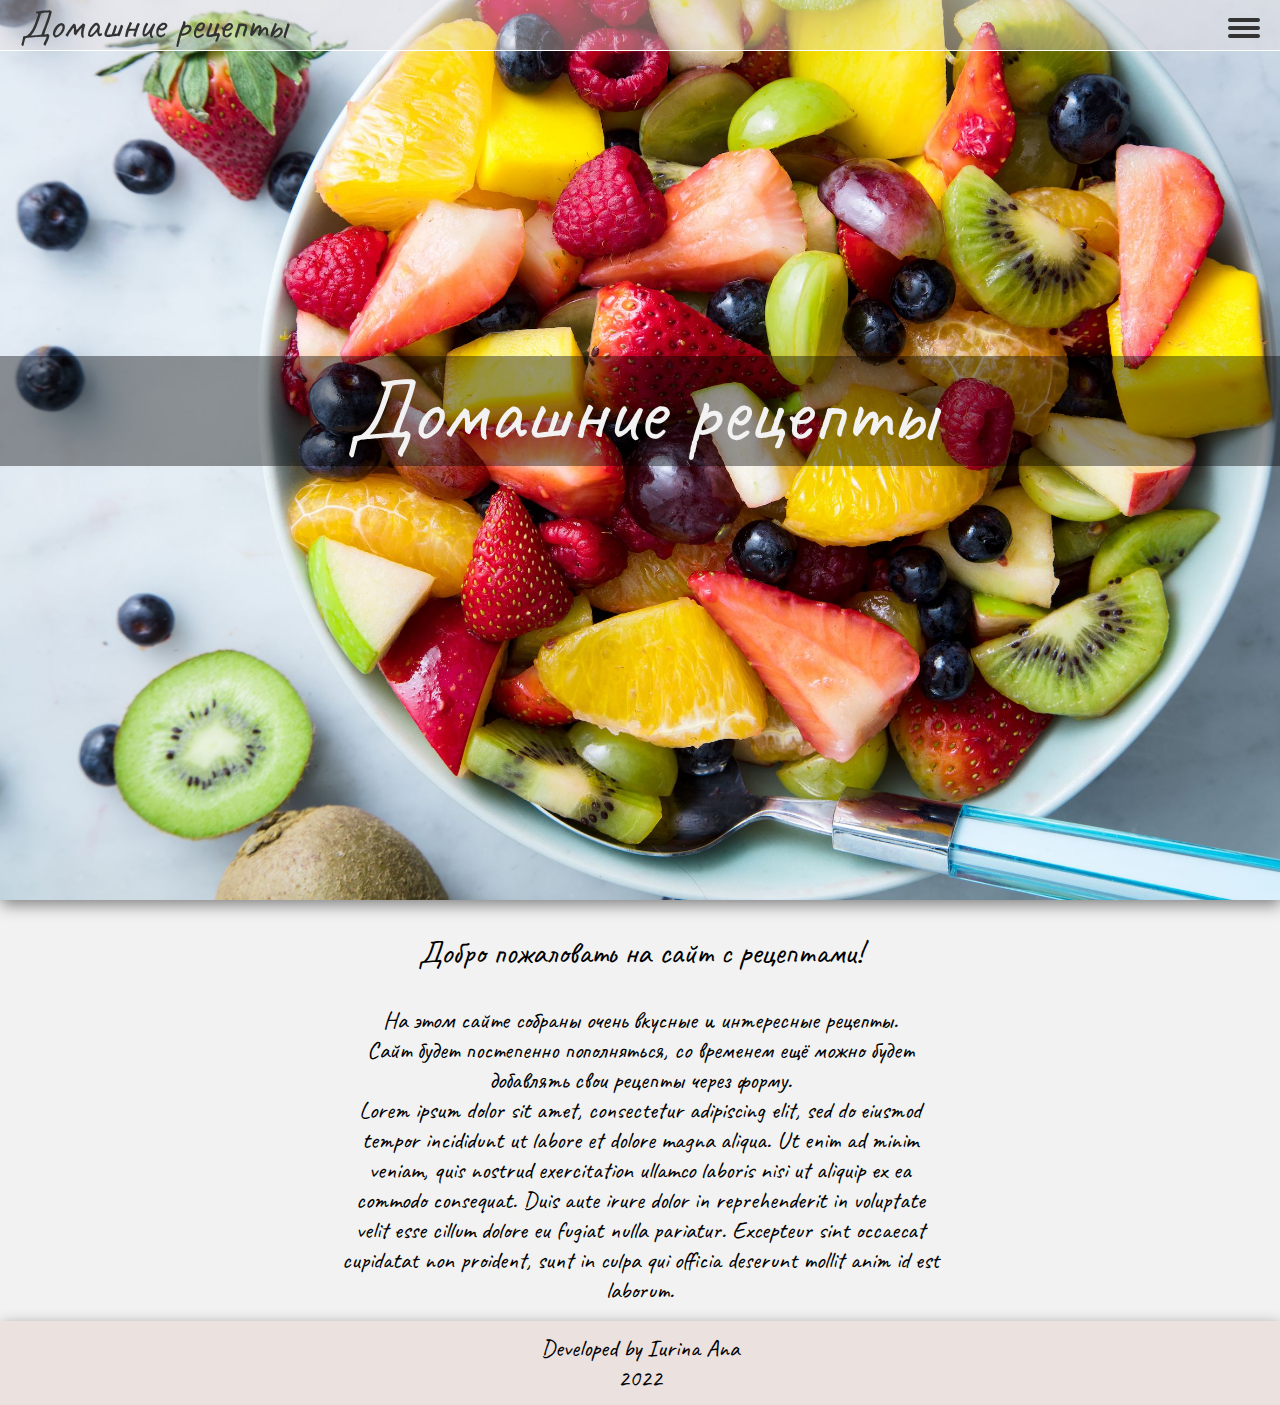
<file: index.html>
<!DOCTYPE html>
<html lang="en">

<head>
    <meta charset="UTF-8">
    <meta http-equiv="X-UA-Compatible" content="IE=edge">
    <meta name="viewport" content="width=device-width, initial-scale=1.0">
    <title>Рецепты - главная страница</title>
    <link rel="shortcut icon" href="img/favicon.ico">
    <link rel="stylesheet" href="reset.css">
    <link rel="stylesheet" href="styles.css">
    <link rel="stylesheet" media="(orientation: portrait) and (max-width: 479px)" href="mobile.css">
</head>

<body>
    <header>
       <span class="headerText">Домашние рецепты</span> 
       <div class="hamburger-menu">
        <input id="menu__toggle" type="checkbox" />
        <label class="menu__btn" for="menu__toggle">
            <span></span>
        </label>
        <ul class="menu__box">
            <li><a class="menu__item" href="./recipes/Kabachki.html"> Оладьи из кабачков</a></li>
            <li><a class="menu__item" href="./recipes/pomodoro.html">Фаршированные помидорки</a></li>
            <li><a class="menu__item" href="#">Разное</a></li>
            <li><a class="menu__item" href="contacts.html">Обратная связь</a></li>
        </ul>
    </div>
    </header>

    <section class="homeSection">
        <h1>Домашние рецепты</h1>
    </section>

    <main class="homeMain">
        <h3>Добро пожаловать на сайт с рецептами!</h3>
        На этом сайте собраны очень вкусные и интересные рецепты. <br>
        Сайт будет постепенно пополняться, со временем ещё можно будет добавлять свои рецепты через форму. <br>
        Lorem ipsum dolor sit amet, consectetur adipiscing elit, sed do eiusmod tempor incididunt ut labore et dolore
        magna aliqua.
        Ut enim ad minim veniam, quis nostrud exercitation ullamco laboris nisi ut aliquip ex ea commodo consequat.
        Duis aute irure dolor in reprehenderit in voluptate velit esse cillum dolore eu fugiat nulla pariatur.
        Excepteur sint occaecat cupidatat non proident, sunt in culpa qui officia deserunt mollit anim id est
        laborum. <br>
    </main>
    <footer>
        <p>Developed by Iurina Ana <br>
            2022 </p>
    </footer>
</body>

</html>
</file>
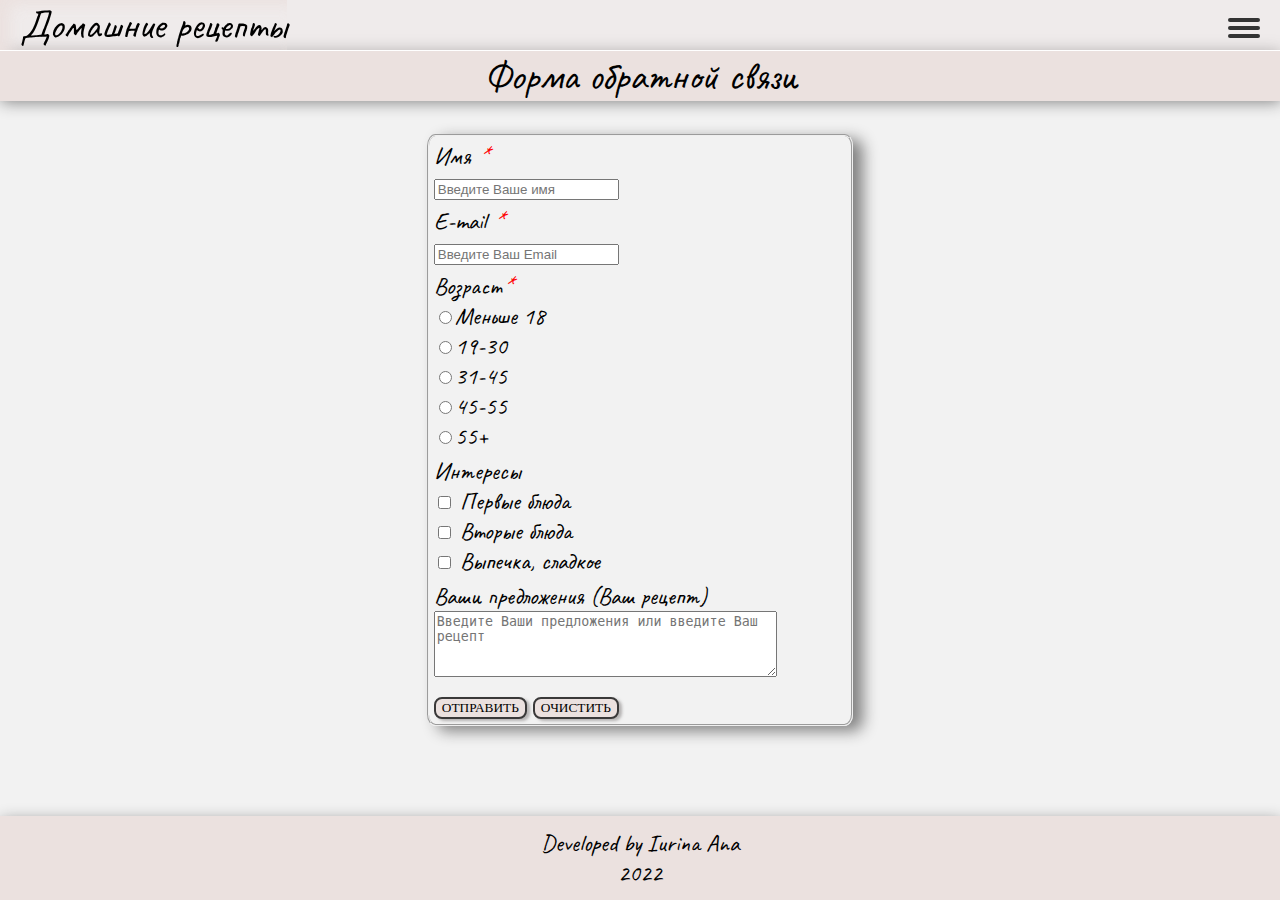
<file: contacts.html>
<!DOCTYPE html>
<html lang="en">

<head>
    <meta charset="UTF-8">
    <meta http-equiv="X-UA-Compatible" content="IE=edge">
    <meta name="viewport" content="width=device-width, initial-scale=1.0">
    <title>Контакты</title>
    <link rel="shortcut icon" href="img/favicon.ico">
    <link rel="stylesheet" href="reset.css">
    <link rel="stylesheet" href="styles.css">
    <link rel="stylesheet" media="(orientation: portrait) and (max-width: 479px)" href="mobile.css">
</head>

<body>
    <header>
        <a href="index.html" class="headerText"> Домашние рецепты </a>
        <div class="hamburger-menu">
            <input id="menu__toggle" type="checkbox" />
            <label class="menu__btn" for="menu__toggle">
                <span></span>
            </label>
            <ul class="menu__box">
                <li><a class="menu__item" href="./recipes/Kabachki.html"> Оладьи из кабачков</a></li>
                <li><a class="menu__item" href="./recipes/pomodoro.html">Фаршированные помидорки</a></li>
                <li><a class="menu__item" href="#">Разное</a></li>
                <li><a class="menu__item" href="#">Обратная связь</a></li>
            </ul>
        </div>
    </header>
    <main>
        <h2>Форма обратной связи</h2>
        <form action="">
            <FIeldset>
                <p>Имя <em>*</em><br>
                    <input type="text" id="name" placeholder="Введите Ваше имя">
                </p>
                <p>E-mail <em>*</em><br>
                    <input type="email" id="email" placeholder="Введите Ваш Email">
                </p>
                <p>Возраст<em>*</em><br>
                    <input type="radio" name="answer" value="Less than 18" id="lessThan18"><label
                        for="lessThan18">Меньше
                        18</label> <br>
                    <input type="radio" name="answer" value="19-30" id="19-30"><label for="19-30">19-30</label> <br>
                    <input type="radio" name="answer" value="31-45" id="31-45"><label for="31-45">31-45</label> <br>
                    <input type="radio" name="answer" value="45-55" id="45-55"><label for="45-55">45-55</label> <br>
                    <input type="radio" name="answer" value="55+" id="55+"><label for="55+">55+</label> <br>
                </p>
                <p>Интересы <br>
                    <input type="checkbox" name="firstCourse" value="firstCourse" id="firstCourse"><label
                        for="firstCourse"> Первые блюда
                    </label><br>
                    <input type="checkbox" name="secondCourse" value="secondCourse" id="secondCourse"><label
                        for="secondCourse"> Вторые блюда
                    </label><br>
                    <input type="checkbox" name="baking" value="baking" id="baking"><label for="baking"> Выпечка,
                        сладкое </label><br>
                </p>
                <p>Ваши предложения (Ваш рецепт)<br>
                    <textarea name="proposals" id="proposals" cols="40" rows="4"
                        placeholder="Введите Ваши предложения или введите Ваш рецепт"></textarea>
                </p>
                <p> <input type="submit" value="ОТПРАВИТЬ" class="contactsButton">
                    <input type="reset" value="ОЧИСТИТЬ" class="contactsButton">
                </p>
            </FIeldset>
        </form>
    </main>
    <footer>
        <p>Developed by Iurina Ana <br>
            2022 </p>
    </footer>
</body>

</html>
</file>
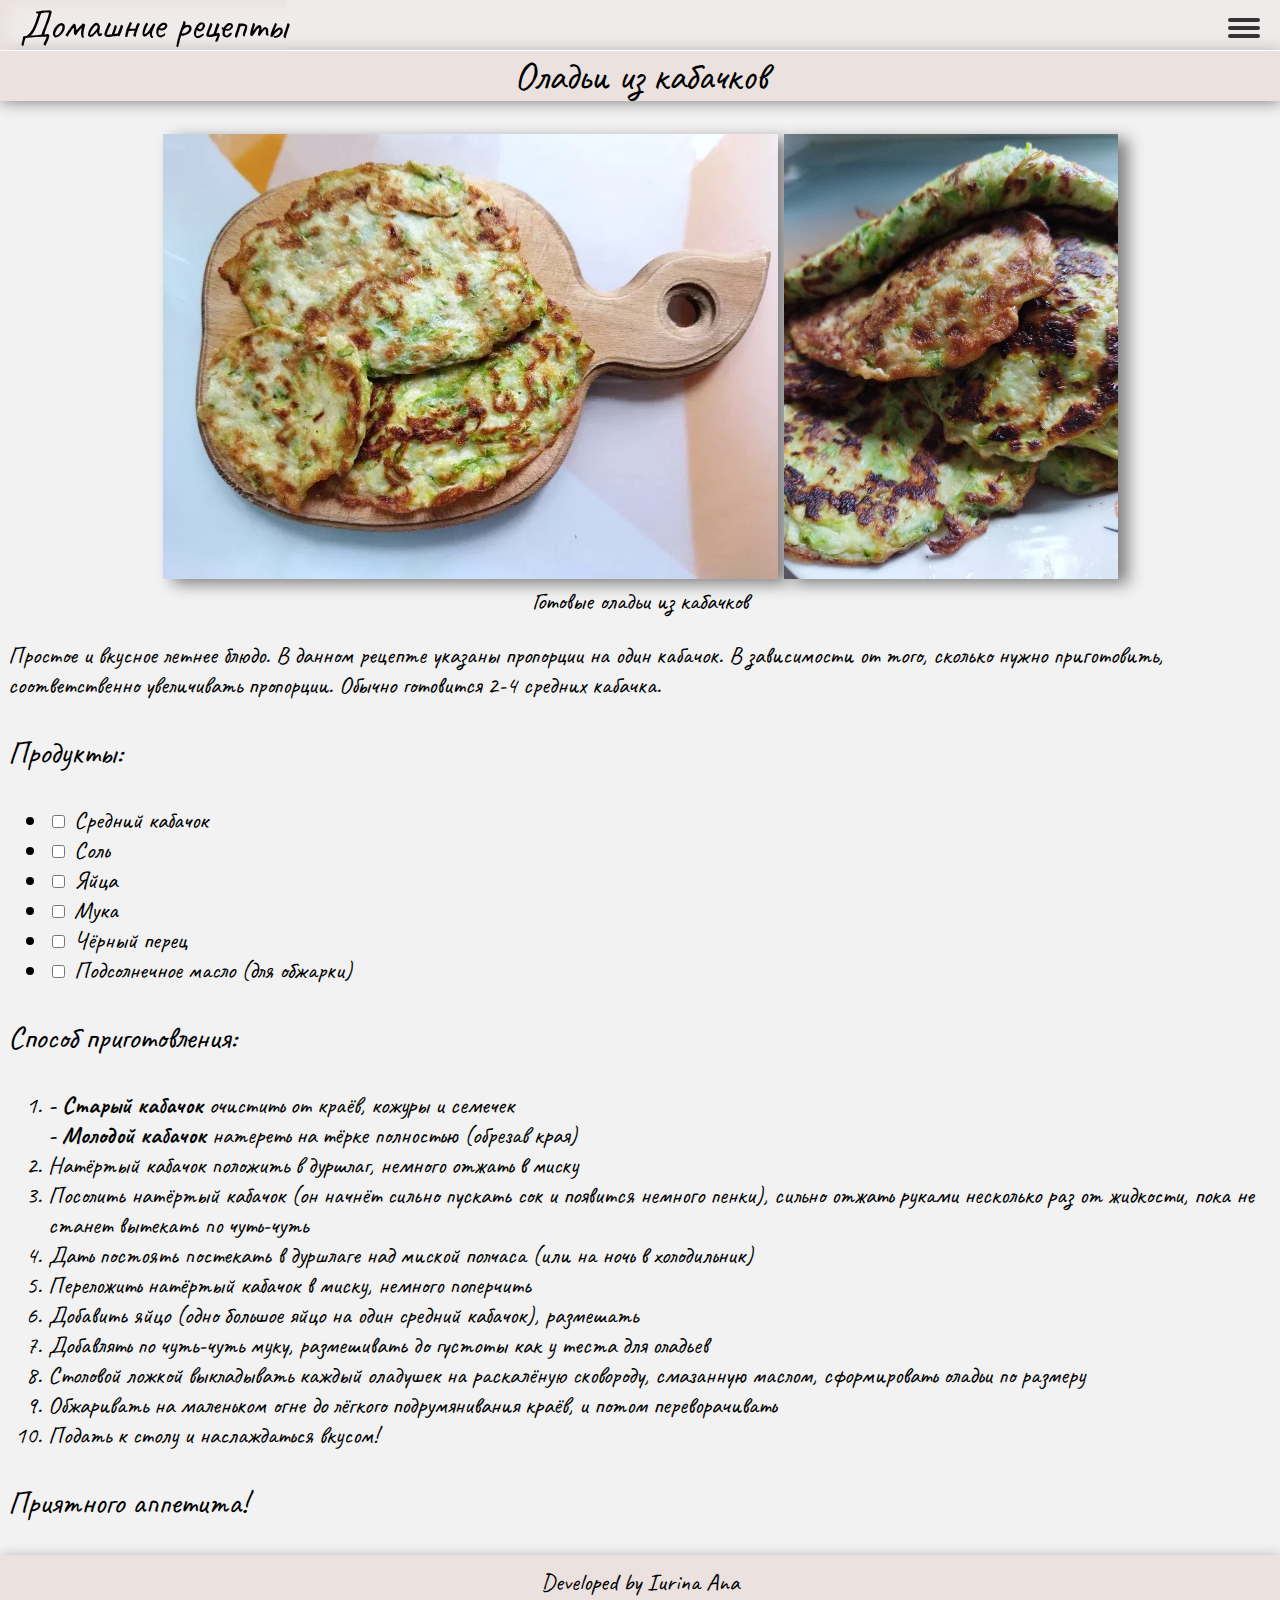
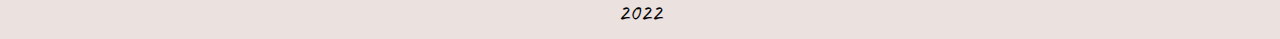
<file: recipes/Kabachki.html>
<!DOCTYPE html>
<html lang="en">

<head>
    <meta charset="UTF-8">
    <meta http-equiv="X-UA-Compatible" content="IE=edge">
    <meta name="viewport" content="width=device-width, initial-scale=1.0">
    <title>Оладьи из кабачков</title>
    <link rel="shortcut icon" href="../img/favicon.ico">
    <link rel="stylesheet" href="../reset.css">
    <link rel="stylesheet" href="../styles.css">
    <link rel="stylesheet" media="(orientation: portrait) and (max-width: 479px)" href="../mobile.css">
</head>

<body>
    <header>
        <a href="../index.html" class="headerText"> Домашние рецепты </a>
        <div class="hamburger-menu">
            <input id="menu__toggle" type="checkbox" />
            <label class="menu__btn" for="menu__toggle">
                <span></span>
            </label>
            <ul class="menu__box">
                <li><a class="menu__item" href="#"> Оладьи из кабачков</a></li>
                <li><a class="menu__item" href="./pomodoro.html">Фаршированные помидорки</a></li>
                <li><a class="menu__item" href="#">Разное</a></li>
                <li><a class="menu__item" href="../contacts.html">Обратная связь</a></li>
            </ul>
        </div>
    </header>
    <main>
        <h2>Оладьи из кабачков</h2>
        <figure class="figureRecipes">
            <img src="../img/kabachki1.JPG" alt="Кабачки 1" class="figureRecipesImg">
            <img src="../img/kabachki2.JPG" alt="Кабачки 2" class="figureRecipesImg">
            <figcaption>Готовые оладьи из кабачков</figcaption>
        </figure>
        <article>
            <span>Простое и вкусное летнее блюдо. В данном рецепте указаны пропорции на один кабачок. В зависимости от
                того,
                сколько нужно приготовить, соответственно увеличивать пропорции. Обычно готовится 2-4 средних кабачка.
            </span>
            <h3>Продукты:</h3>
            <ul class="listOfIngredients">
                <li><label>
                        <input type="checkbox">
                        Средний кабачок
                    </label></li>
                <li><label>
                        <input type="checkbox">
                        Соль
                    </label></li>
                <li><label>
                        <input type="checkbox">
                        Яйца
                    </label></li>
                <li><label>
                        <input type="checkbox">
                        Мука
                    </label></li>
                <li><label>
                        <input type="checkbox">
                        Чёрный перец
                    </label></li>
                <li><label>
                        <input type="checkbox">
                        Подсолнечное масло (для обжарки)
                    </label></li>
            </ul>
            <h3>Способ приготовления:</h3>
            <ol>
                <li>
                    <span><strong> - Старый кабачок</strong> очистить от краёв, кожуры и семечек</span> <br>
                    <span><strong> - Молодой кабачок</strong> натереть на тёрке полностью (обрезав края)</span>
                </li>
                <li>Натёртый кабачок положить в дуршлаг, немного отжать в миску</li>
                <li>Посолить натёртый кабачок (он начнёт сильно пускать сок и появится немного пенки), сильно отжать
                    руками
                    несколько раз от жидкости,
                    пока не станет вытекать по чуть-чуть</li>
                <li>Дать постоять постекать в дуршлаге над миской полчаса (или на ночь в холодильник)</li>
                <li>Переложить натёртый кабачок в миску, немного поперчить</li>
                <li>Добавить яйцо (одно большое яйцо на один средний кабачок), размешать</li>
                <li>Добавлять по чуть-чуть муку, размешивать до густоты как у теста для оладьев</li>
                <li>Столовой ложкой выкладывать каждый оладушек на раскалёную сковороду, смазанную маслом, сформировать
                    оладьи по размеру</li>
                <li>Обжаривать на маленьком огне до лёгкого подрумянивания краёв, и потом переворачивать</li>
                <li>Подать к столу и наслаждаться вкусом!</li>
            </ol>
            <h3>Приятного аппетита!</h3>
        </article>
    </main>
    <footer>
        <p>Developed by Iurina Ana <br>
            2022 </p>
    </footer>
</body>

</html>
</file>
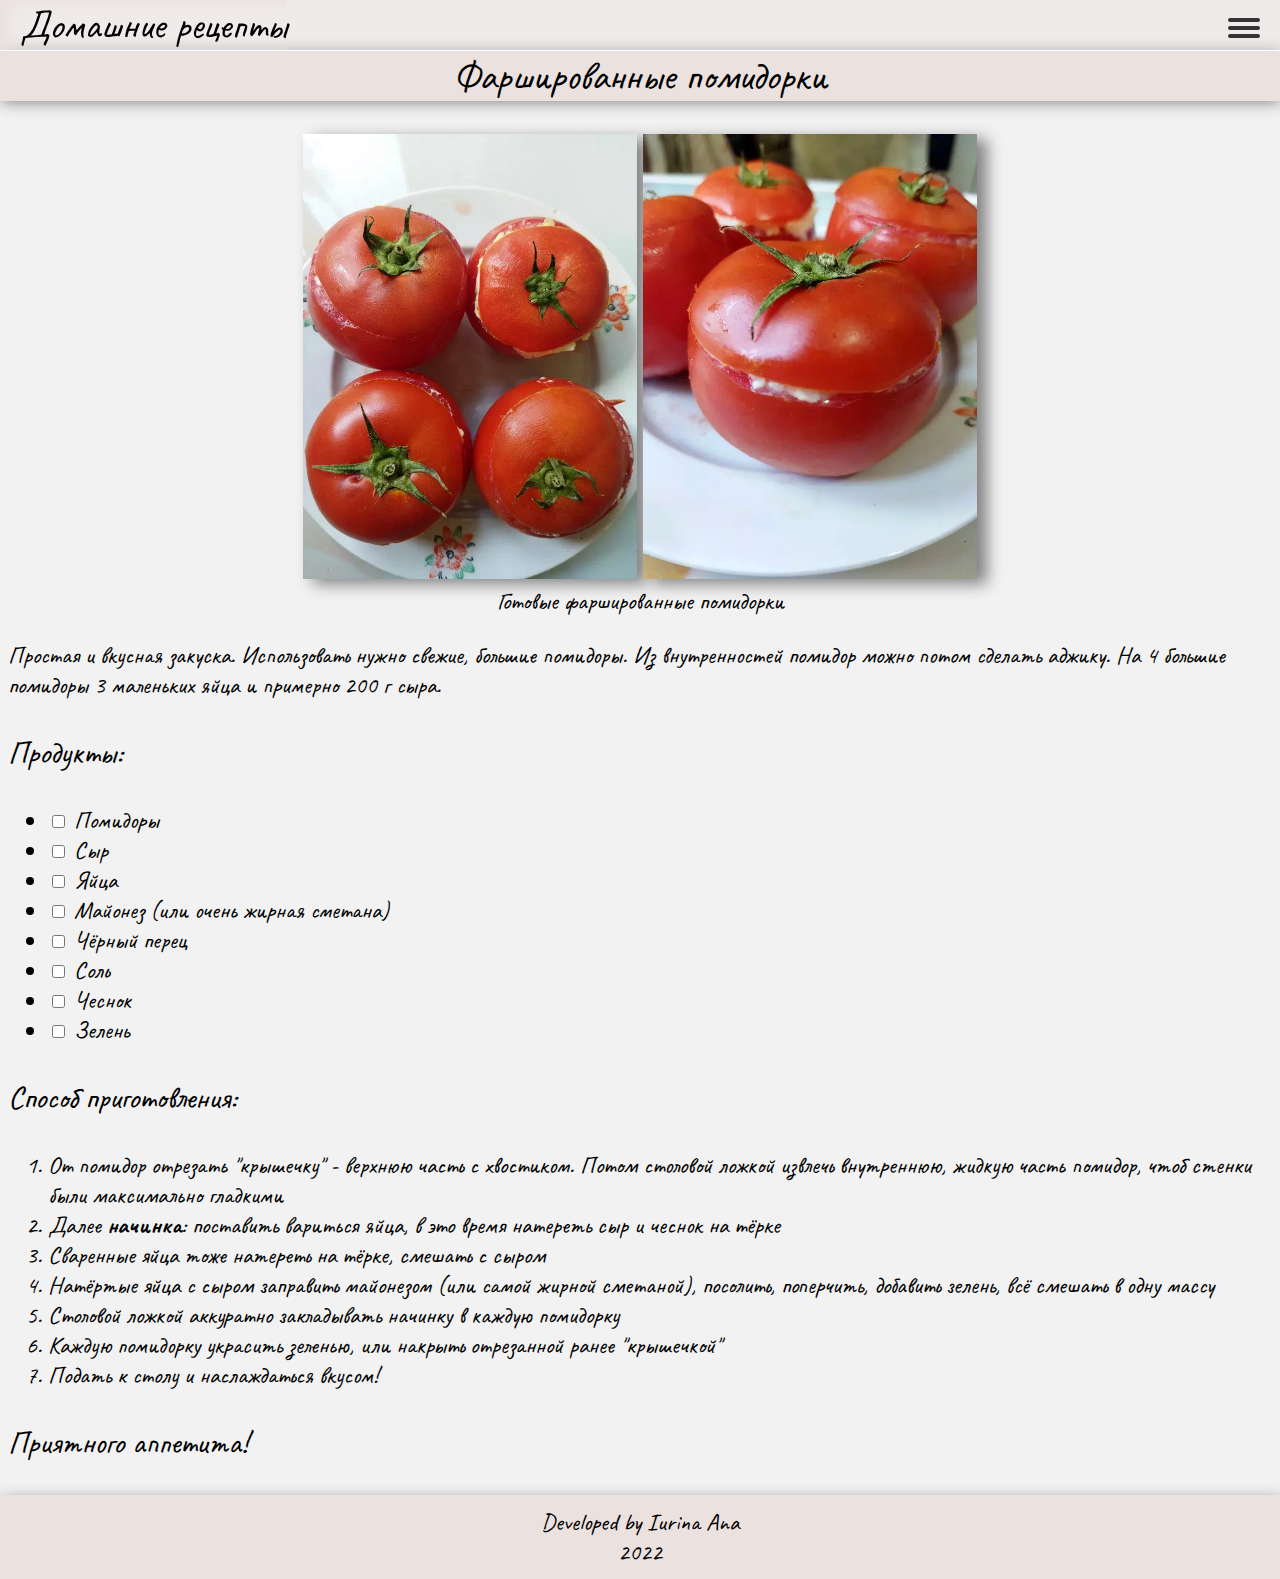
<file: recipes/pomodoro.html>
<!DOCTYPE html>
<html lang="en">

<head>
    <meta charset="UTF-8">
    <meta http-equiv="X-UA-Compatible" content="IE=edge">
    <meta name="viewport" content="width=device-width, initial-scale=1.0">
    <title>Фаршированные помидорки</title>
    <link rel="shortcut icon" href="../img/favicon.ico">
    <link rel="stylesheet" href="../reset.css">
    <link rel="stylesheet" href="../styles.css">
    <link rel="stylesheet" media="(orientation: portrait) and (max-width: 479px)" href="../mobile.css">
</head>

<body>
    <header>
        <a href="../index.html" class="headerText"> Домашние рецепты </a>
        <div class="hamburger-menu">
            <input id="menu__toggle" type="checkbox" />
            <label class="menu__btn" for="menu__toggle">
                <span></span>
            </label>
            <ul class="menu__box">
                <li><a class="menu__item" href="./Kabachki.html"> Оладьи из кабачков</a></li>
                <li><a class="menu__item" href="#">Фаршированные помидорки</a></li>
                <li><a class="menu__item" href="#">Разное</a></li>
                <li><a class="menu__item" href="../contacts.html">Обратная связь</a></li>
            </ul>
        </div>
    </header>
    <main>
        <h2>Фаршированные помидорки</h2>
        <figure class="figureRecipes">
            <img src="../img/pomodoro1.JPG" alt="помидоры фаршированные 1" class="figureRecipesImg">
            <img src="../img/pomodoro2.JPG" alt="помидоры фаршированные 2" class="figureRecipesImg">
            <figcaption>Готовые фаршированные помидорки</figcaption>
        </figure>
        <article>
        <span>Простая и вкусная закуска. Использовать нужно свежие, большие помидоры. Из внутренностей помидор можно
            потом сделать аджику.
            На 4 большие помидоры 3 маленьких яйца и примерно 200 г сыра.
        </span>
        <h3>Продукты:</h3>
        <ul class="listOfIngredients">
            <li><label>
                    <input type="checkbox">
                    Помидоры
                </label></li>
            <li><label>
                    <input type="checkbox">
                    Сыр
                </label></li>
            <li><label>
                    <input type="checkbox">
                    Яйца
                </label></li>
            <li><label>
                    <input type="checkbox">
                    Майонез (или очень жирная сметана)
                </label></li>
            <li><label>
                    <input type="checkbox">
                    Чёрный перец
                </label></li>
            <li><label>
                    <input type="checkbox">
                    Соль
                </label></li>
                <li><label>
                    <input type="checkbox">
                    Чеснок
                </label></li>
            <li><label>
                    <input type="checkbox">
                    Зелень
                </label></li>    
        </ul>
        <h3>Способ приготовления:</h3>
        <ol>
            <li>От помидор отрезать "крышечку" - верхнюю часть с хвостиком.
                Потом столовой ложкой извлечь внутреннюю, жидкую часть помидор, чтоб стенки были максимально гладкими
            </li>
            <li>Далее <strong>начинка</strong>: поставить вариться яйца, в это время натереть сыр и чеснок на тёрке</li>
            <li> Сваренные яйца тоже натереть на тёрке, смешать с сыром</li>
            <li>Натёртые яйца с сыром заправить майонезом (или самой жирной сметаной), посолить, поперчить, добавить
                зелень,
                всё смешать в одну массу</li>
            <li>Столовой ложкой аккуратно закладывать начинку в каждую помидорку</li>
            <li>Каждую помидорку украсить зеленью, или накрыть отрезанной ранее "крышечкой"</li>
            <li>Подать к столу и наслаждаться вкусом!</li>
        </ol>
        <h3>Приятного аппетита!</h3>
    </article>
    </main>
    <footer>
        <p>Developed by Iurina Ana <br>
            2022 </p>
    </footer>
</body>

</html>
</file>
<file: styles.css>
@import url('https://fonts.googleapis.com/css2?family=Caveat&display=swap');

body,
html {
    background-color: #f2f2f2;
    font-family: 'Caveat', sans-serif;
    display: flex;
    flex-direction: column;
}

h2 {
    text-align: center;
    margin-top: 51px;
}

h3 {
    font-size: 32px;
}

a {
    text-decoration: none;
}

a:hover {
    cursor: pointer;
    box-shadow: inset 10px 5px 15px #ebe1df;
}

main {
    font-size: 24px;
}

main>h2 {
    background-color: #ebe1df;
    box-shadow: 1px 1px 15px grey;
    font-size: 40px;
}

/* Header*/
header {
    position: fixed;
    z-index: 1;
    width: 100%;
    background: rgba(236, 226, 224, 0.40);
    color: #333;
    font-size: 40px;
    display: flex;
    justify-content: space-between;
    border-bottom: 1px solid white;
}

.headerText{
    padding-left: 20px;
}

header>a {
    color: black;
}

.hamburger-menu {
    top: 0;
    right: 0;
}

/* скрываем чекбокс */
#menu__toggle {
    opacity: 0;
}

/* стилизуем кнопку */
.menu__btn {
    display: flex;
    align-items: center;
    position: fixed;
    top: 12px;
    right: 20px;
    width: 32px;
    height: 32px;
    cursor: pointer;
    z-index: 1;
}

/* добавляем "гамбургер" */
.menu__btn>span,
.menu__btn>span::before,
.menu__btn>span::after {
    display: block;
    position: absolute;
    width: 100%;
    height: 4px;
    border-radius: 8px;
    background-color: #333;
}

.menu__btn>span::before {
    content: '';
    top: -8px;
}

.menu__btn>span::after {
    content: '';
    top: 8px;
}

/* контейнер меню */
.menu__box {
    display: block;
    position: fixed;
    visibility: hidden;
    top: 0;
    right: 0;
    width: auto;
    margin: 0;
    padding: 48px 0;
    list-style: none;
    text-align: center;
    background-color: #f2f2f2;
    box-shadow: 1px 5px 15px gray;
    border-radius: 5%;
    transform: translate(100%, 0);
}

/* элементы меню */
.menu__item {
    display: block;
    padding: 12px 24px;
    color: #333;
    font-size: 32px;
    font-weight: 600;
    text-decoration: none;
    border-bottom: 3px solid #ebe1df;
}

.menu__item:hover {
    background-color: #f2f2f2;
}

#menu__toggle:checked~.menu__btn>span {
    transform: rotate(45deg);
}

#menu__toggle:checked~.menu__btn>span::before {
    top: 0;
    transform: rotate(0);
}

#menu__toggle:checked~.menu__btn>span::after {
    top: 0;
    transform: rotate(90deg);
}

#menu__toggle:checked~.menu__box {
    visibility: visible;
    right: 0;
    transform: none;
}

.menu__btn>span,
.menu__btn>span::before,
.menu__btn>span::after {
    transition-duration: .25s;
}

.menu__box {
    transition-duration: .25s;
}

/* Home section*/
.homeSection {
    position: relative;
    width: 100%;
    height: 100vh;
    background: #f2f2f2 url(img/salad.jpg) no-repeat center;
    background-size: cover;
    box-shadow: 1px 5px 15px grey;
}

section>h1 {
    position: absolute;
    top: 33vh;
    width: 100%;
    font-size: 88px;
    text-align: center;
    color: #f2f2f2;
    background: rgba(0, 0, 0, 0.40);
}

/*Home main*/
.homeMain {
    text-align: center;
    max-width: 600px;
    margin: 0 auto 16px;
}

/*Page Оладьи из кабачков*/
.figureRecipesImg {
    height: 445px;
    box-shadow: 10px 5px 15px gray;
}

.figureRecipes {
    text-align: center;
}

/*Page Фаршированные помидорки*/
.photoOfPomodoro {
    text-align: center;
}

.pomodoro1 {
    box-shadow: 10px 5px 15px gray;

}

.photoOfPomodoroDescription {
    margin: 0;
}

.sourcesPhoto,
.sourcesPhoto p {
    font-style: italic;
    text-align: center;
    margin: 0 0 10px 0;
}

/*Contacts*/
fieldset {
    border-radius: 2%;
    width: 33%;
    margin: 0 auto;
    box-shadow: 10px 5px 15px gray;
}

fieldset>p {
    margin: 5px 0px 5px 5px;
}

em {
    color: red;
}

.contactsButton {
    border-radius: 8px;
    background-color: #ebe1df;
    border: 2px solid rgb(58, 57, 57);
    box-shadow: 3px 2px 3px #817d7d8a;
    font-family: Georgia, serif;
}

.contactsButton:hover {
    background-color: #eda71d;
    cursor: pointer;
}

/* на странице обратной связи footer взлетает вверх, хотя везде стили одинаково прописаны, как исправить?*/

/*Footer*/
footer {
    background-color: #ebe1df;
    width: 100%;
    text-align: center;
    margin-top: auto;
    box-shadow: 1px 5px 15px grey;
}

footer>p {
    font-size: 24px;
    margin: 12px;
}
</file>
<file: mobile.css>
@media (orientation: portrait) and (max-width: 479px) {

    h2 {
        margin-top: 46px;
    }

    h3 {
        font-size: 36px;
        margin: 8px 8px 0 8px;
    }

    article {
        padding: 0 8px;
    }

ul.listOfIngredients {
    margin-top: 0;
    font-size: larger;
}

    .listOfIngredients>li {
        border-bottom: 1px solid white;
    }

    /*Header*/
    header {
        font-size: 36px;
    }

    .headerText {
        padding-left: 8px;
    }

    /*Main page */
    section>h1 {
        font-size: 78px;
    }

    .homeMain {
        margin: 0 8px 16px;
    }

    /*Page Оладьи из кабачков*/
    .figureRecipesImg {
        max-width: 100%;
        height: auto;
    }


}
</file>
